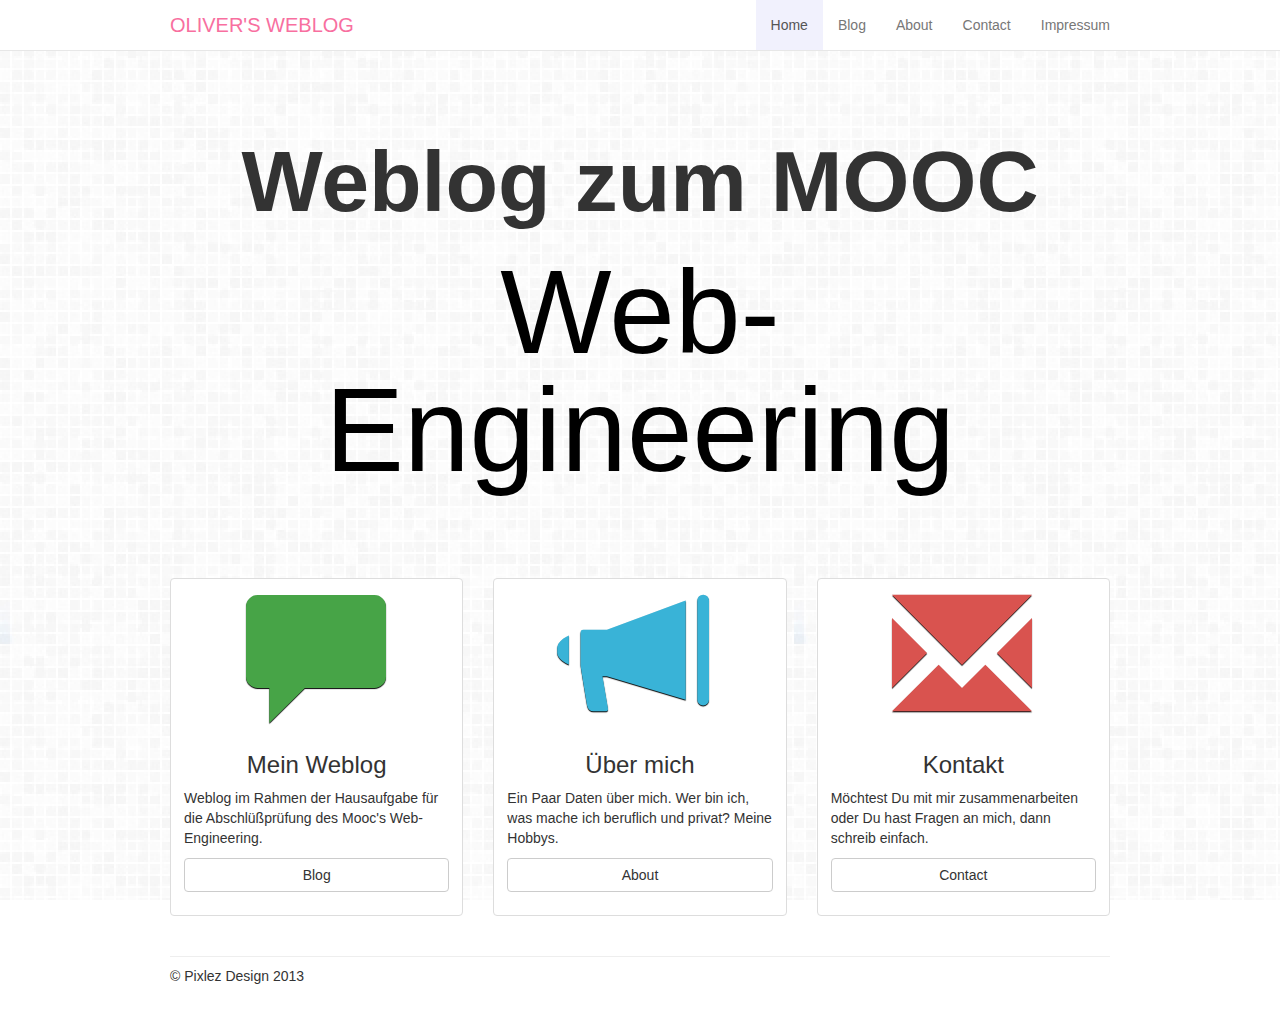
<file: index.html>
<!DOCTYPE html>
<html lang="en">
  <head>
    <meta charset="utf-8">
    <meta http-equiv="X-UA-Compatible" content="IE=edge">
    <meta name="viewport" content="width=device-width, initial-scale=1.0">
    <meta name="description" content="">
    <meta name="author" content="Oliver Wagner">
    <!--<link rel="shortcut icon" href="../../docs-assets/ico/favicon.png">-->

    <title>Weblog zum MOOC "Web-Engineering"</title>

    <!-- Bootstrap core CSS -->
    <link href="css/bootstrap.css" rel="stylesheet">

    <!-- Custom styles for this template -->
    <link href="css/stylesheet.css" rel="stylesheet">

    <!-- Just for debugging purposes. Don't actually copy this line! -->
    <!--[if lt IE 9]><script src="../../docs-assets/js/ie8-responsive-file-warning.js"></script><![endif]-->

    <!-- HTML5 shim and Respond.js IE8 support of HTML5 elements and media queries -->
    <!--[if lt IE 9]>
      <script src="https://oss.maxcdn.com/libs/html5shiv/3.7.0/html5shiv.js"></script>
      <script src="https://oss.maxcdn.com/libs/respond.js/1.3.0/respond.min.js"></script>
    <![endif]-->
  </head>

  <body>

    <!-- Fixed navbar -->
    <div class="navbar navbar-default navbar-fixed-top" role="navigation">
      <div class="container">
        <div class="navbar-header">
          <button type="button" class="navbar-toggle" data-toggle="collapse" data-target=".navbar-collapse">
            <span class="sr-only">Toggle navigation</span>
            <span class="icon-bar"></span>
            <span class="icon-bar"></span>
            <span class="icon-bar"></span>
          </button>
          <a class="navbar-brand" href="index.html">Oliver's Weblog</a>
        </div>
        <div class="navbar-collapse collapse">
          <ul class="nav navbar-nav navbar-right">
            <li class="active"><a href="index.html">Home</a></li>
            <li><a href="blog.html">Blog</a></li>
            <li><a href="about.html">About</a></li>
            <li><a href="contact.html">Contact</a></li>
            <li><a href="impressum.html">Impressum</a></li>
          </ul>
        </div><!--/.nav-collapse -->
      </div>
    </div>

    <div class="container">

        <!-- Main component for a primary marketing message or call to action -->
        <div class="jumbotron">
            <h1>Weblog zum MOOC <span>Web-Engineering</span></h1>
        </div>
        
<div id="teaser" class="row">
    
  <div class="col-xs-4">
    <div class="thumbnail">
      <div class="glyphicon glyphicon-comment"></div>
      <div class="caption">
        <h3>Mein Weblog</h3>
        <p>Weblog im Rahmen der Hausaufgabe für die Abschlüßprüfung des Mooc's Web-Engineering.</p>
        <p><a href="blog.html" class="btn btn-default" role="button">Blog</a></p>
      </div>
    </div>
  </div>
    
  <div class="col-xs-4">
    <div class="thumbnail">
      <div class="glyphicon glyphicon-bullhorn"></div>
      <div class="caption">
        <h3>Über mich</h3>
        <p>Ein Paar Daten über mich. Wer bin ich, was mache ich beruflich und privat? Meine Hobbys.</p>
        <p><a href="about.html" class="btn btn-default" role="button">About</a></p>
      </div>
    </div>
  </div>
    
  <div class="col-xs-4">
    <div class="thumbnail">
      <div class="glyphicon glyphicon-envelope"></div>
      <div class="caption">
        <h3>Kontakt</h3>
        <p>Möchtest Du mit mir zusammenarbeiten oder Du hast Fragen an mich, dann schreib einfach.</p>
        <p><a href="contact.html" class="btn btn-default" role="button">Contact</a></p>
      </div>
    </div>
  </div>
    
</div>
            
<div class="footer">
    <p>© Pixlez Design 2013</p>
</div>
                    

    </div> <!-- /container -->


    <!-- Bootstrap core JavaScript
    ================================================== -->
    <!-- Placed at the end of the document so the pages load faster -->
    <script src="https://code.jquery.com/jquery-1.10.2.min.js"></script>
    <script src="js/bootstrap.min.js"></script>
    <script src="js/holder.js"></script>
  </body>
</html>
</file>
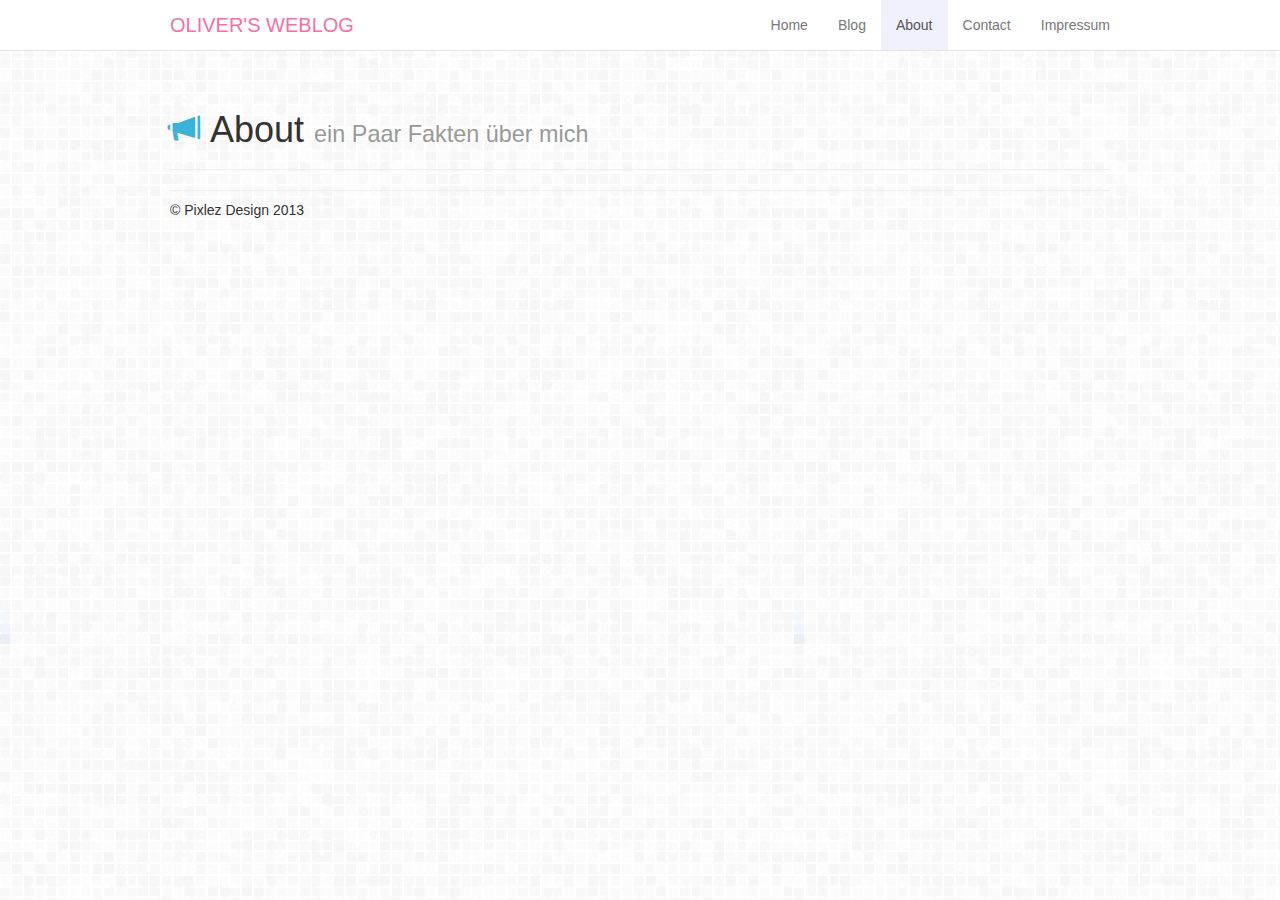
<file: about.html>
<!DOCTYPE html>
<html lang="en">
  <head>
    <meta charset="utf-8">
    <meta http-equiv="X-UA-Compatible" content="IE=edge">
    <meta name="viewport" content="width=device-width, initial-scale=1.0">
    <meta name="description" content="">
    <meta name="author" content="Oliver Wagner">
    <!--<link rel="shortcut icon" href="../../docs-assets/ico/favicon.png">-->

    <title>About | Weblog zum MOOC "Web-Engineering"</title>

    <!-- Bootstrap core CSS -->
    <link href="css/bootstrap.css" rel="stylesheet">

    <!-- Custom styles for this template -->
    <link href="css/stylesheet.css" rel="stylesheet">

    <!-- Just for debugging purposes. Don't actually copy this line! -->
    <!--[if lt IE 9]><script src="../../docs-assets/js/ie8-responsive-file-warning.js"></script><![endif]-->

    <!-- HTML5 shim and Respond.js IE8 support of HTML5 elements and media queries -->
    <!--[if lt IE 9]>
      <script src="https://oss.maxcdn.com/libs/html5shiv/3.7.0/html5shiv.js"></script>
      <script src="https://oss.maxcdn.com/libs/respond.js/1.3.0/respond.min.js"></script>
    <![endif]-->
  </head>

  <body>

    <!-- Fixed navbar -->
    <div class="navbar navbar-default navbar-fixed-top" role="navigation">
      <div class="container">
        <div class="navbar-header">
          <button type="button" class="navbar-toggle" data-toggle="collapse" data-target=".navbar-collapse">
            <span class="sr-only">Toggle navigation</span>
            <span class="icon-bar"></span>
            <span class="icon-bar"></span>
            <span class="icon-bar"></span>
          </button>
          <a class="navbar-brand" href="index.html">Oliver's Weblog</a>
        </div>
        <div class="navbar-collapse collapse">
          <ul class="nav navbar-nav navbar-right">
            <li><a href="index.html">Home</a></li>
            <li><a href="blog.html">Blog</a></li>
            <li class="active"><a href="about.html">About</a></li>
            <li><a href="contact.html">Contact</a></li>
            <li><a href="impressum.html">Impressum</a></li>
          </ul>
        </div><!--/.nav-collapse -->
      </div>
    </div>

    <div class="container">


        
        <div class="page-header">
            <h1><span class="glyphicon glyphicon-bullhorn"></span>About <small>ein Paar Fakten über mich</small></h1>
        </div>
            
 
            

        
 <div class="footer">
    <p>© Pixlez Design 2013</p>
</div>
                    

    </div> <!-- /container -->


    <!-- Bootstrap core JavaScript
    ================================================== -->
    <!-- Placed at the end of the document so the pages load faster -->
    <script src="https://code.jquery.com/jquery-1.10.2.min.js"></script>
    <script src="js/bootstrap.min.js"></script>
    <script src="js/holder.js"></script>
  </body>
</html>
</file>
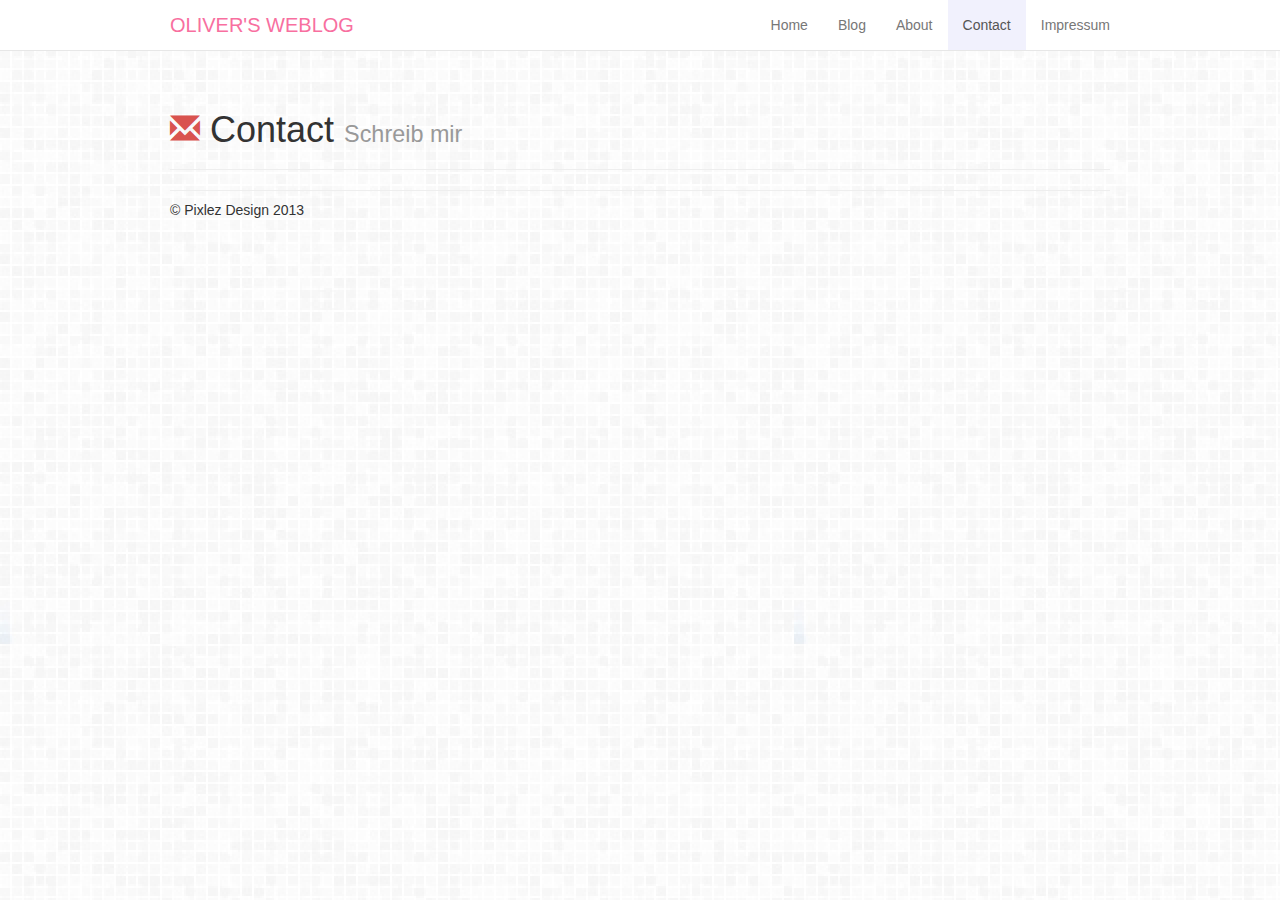
<file: contact.html>
<!DOCTYPE html>
<html lang="en">
  <head>
    <meta charset="utf-8">
    <meta http-equiv="X-UA-Compatible" content="IE=edge">
    <meta name="viewport" content="width=device-width, initial-scale=1.0">
    <meta name="description" content="">
    <meta name="author" content="Oliver Wagner">
    <!--<link rel="shortcut icon" href="../../docs-assets/ico/favicon.png">-->

    <title>Contact | Weblog zum MOOC "Web-Engineering"</title>

    <!-- Bootstrap core CSS -->
    <link href="css/bootstrap.css" rel="stylesheet">

    <!-- Custom styles for this template -->
    <link href="css/stylesheet.css" rel="stylesheet">

    <!-- Just for debugging purposes. Don't actually copy this line! -->
    <!--[if lt IE 9]><script src="../../docs-assets/js/ie8-responsive-file-warning.js"></script><![endif]-->

    <!-- HTML5 shim and Respond.js IE8 support of HTML5 elements and media queries -->
    <!--[if lt IE 9]>
      <script src="https://oss.maxcdn.com/libs/html5shiv/3.7.0/html5shiv.js"></script>
      <script src="https://oss.maxcdn.com/libs/respond.js/1.3.0/respond.min.js"></script>
    <![endif]-->
  </head>

  <body>

    <!-- Fixed navbar -->
    <div class="navbar navbar-default navbar-fixed-top" role="navigation">
      <div class="container">
        <div class="navbar-header">
          <button type="button" class="navbar-toggle" data-toggle="collapse" data-target=".navbar-collapse">
            <span class="sr-only">Toggle navigation</span>
            <span class="icon-bar"></span>
            <span class="icon-bar"></span>
            <span class="icon-bar"></span>
          </button>
          <a class="navbar-brand" href="index.html">Oliver's Weblog</a>
        </div>
        <div class="navbar-collapse collapse">
          <ul class="nav navbar-nav navbar-right">
            <li><a href="index.html">Home</a></li>
            <li><a href="blog.html">Blog</a></li>
            <li><a href="about.html">About</a></li>
            <li class="active"><a href="contact.html">Contact</a></li>
            <li><a href="impressum.html">Impressum</a></li>
          </ul>
        </div><!--/.nav-collapse -->
      </div>
    </div>

    <div class="container">


        
        <div class="page-header">
            <h1><span class="glyphicon glyphicon-envelope"></span>Contact <small>Schreib mir</small></h1>
        </div>
            
 
            

        
 <div class="footer">
    <p>© Pixlez Design 2013</p>
</div>
                    

    </div> <!-- /container -->


    <!-- Bootstrap core JavaScript
    ================================================== -->
    <!-- Placed at the end of the document so the pages load faster -->
    <script src="https://code.jquery.com/jquery-1.10.2.min.js"></script>
    <script src="js/bootstrap.min.js"></script>
    <script src="js/holder.js"></script>
  </body>
</html>
</file>
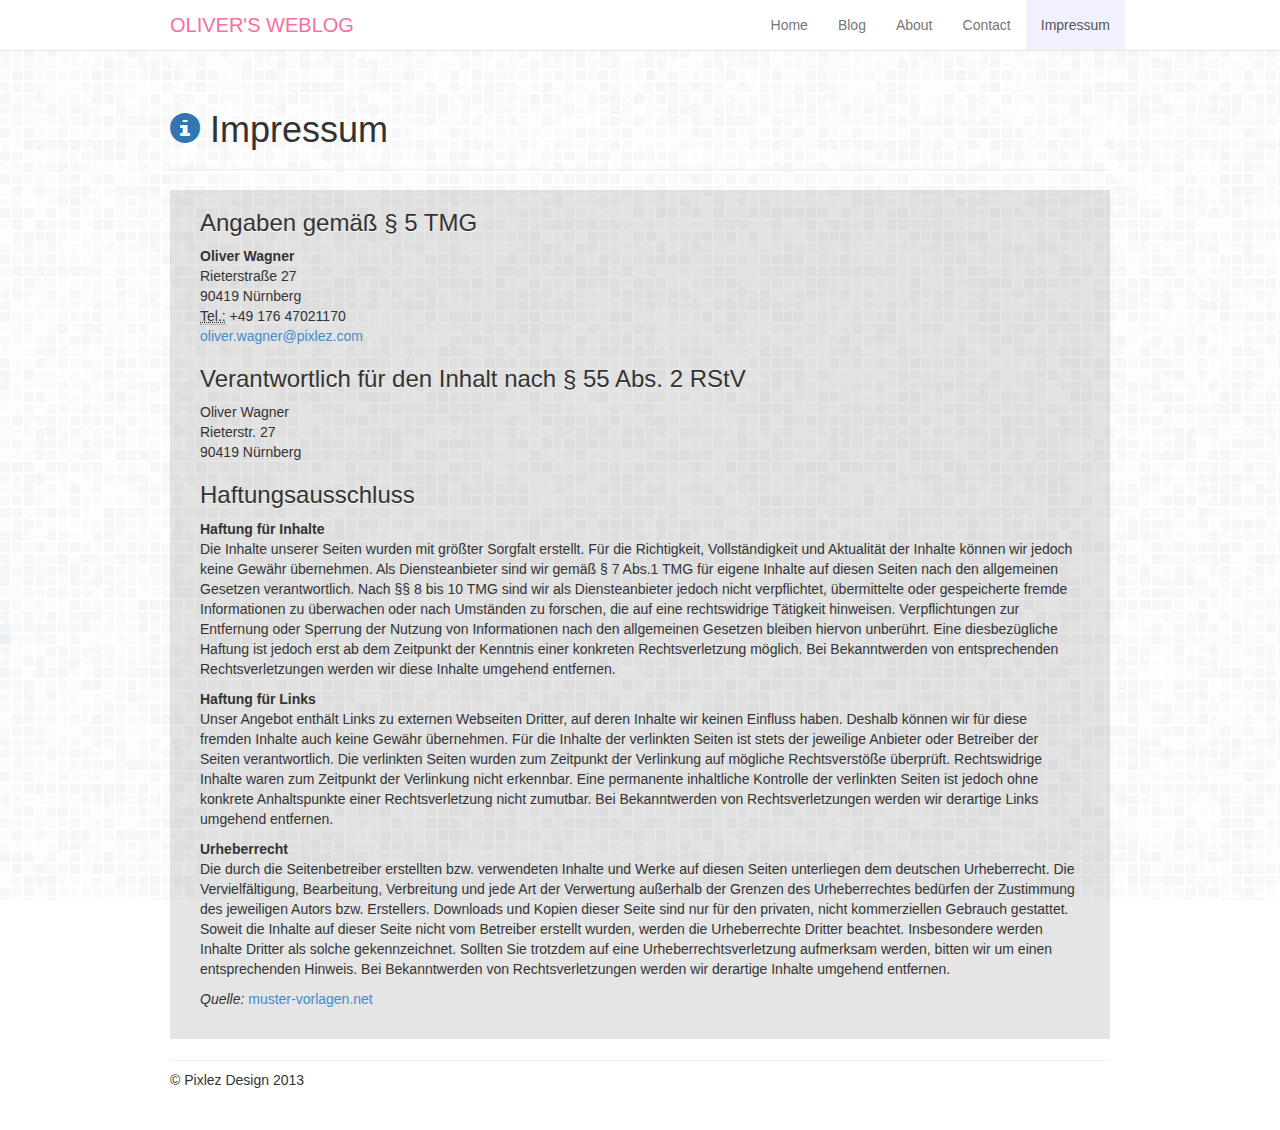
<file: impressum.html>
<!DOCTYPE html>
<html lang="en">
  <head>
    <meta charset="utf-8">
    <meta http-equiv="X-UA-Compatible" content="IE=edge">
    <meta name="viewport" content="width=device-width, initial-scale=1.0">
    <meta name="description" content="">
    <meta name="author" content="Oliver Wagner">
    <!--<link rel="shortcut icon" href="../../docs-assets/ico/favicon.png">-->

    <title>Impressum | Weblog zum MOOC "Web-Engineering"</title>

    <!-- Bootstrap core CSS -->
    <link href="css/bootstrap.css" rel="stylesheet">

    <!-- Custom styles for this template -->
    <link href="css/stylesheet.css" rel="stylesheet">

    <!-- Just for debugging purposes. Don't actually copy this line! -->
    <!--[if lt IE 9]><script src="../../docs-assets/js/ie8-responsive-file-warning.js"></script><![endif]-->

    <!-- HTML5 shim and Respond.js IE8 support of HTML5 elements and media queries -->
    <!--[if lt IE 9]>
      <script src="https://oss.maxcdn.com/libs/html5shiv/3.7.0/html5shiv.js"></script>
      <script src="https://oss.maxcdn.com/libs/respond.js/1.3.0/respond.min.js"></script>
    <![endif]-->
  </head>

  <body>

    <!-- Fixed navbar -->
    <div class="navbar navbar-default navbar-fixed-top" role="navigation">
      <div class="container">
        <div class="navbar-header">
          <button type="button" class="navbar-toggle" data-toggle="collapse" data-target=".navbar-collapse">
            <span class="sr-only">Toggle navigation</span>
            <span class="icon-bar"></span>
            <span class="icon-bar"></span>
            <span class="icon-bar"></span>
          </button>
          <a class="navbar-brand" href="index.html">Oliver's Weblog</a>
        </div>
        <div class="navbar-collapse collapse">
          <ul class="nav navbar-nav navbar-right">
            <li><a href="index.html">Home</a></li>
            <li><a href="blog.html">Blog</a></li>
            <li><a href="about.html">About</a></li>
            <li><a href="contact.html">Contact</a></li>
            <li class="active"><a href="impressum.html">Impressum</a></li>
          </ul>
        </div><!--/.nav-collapse -->
      </div>
    </div>

    <div class="container">


        
        <div class="page-header">
            <h1><span class="glyphicon glyphicon-info-sign"></span>Impressum <small></small></h1>
        </div>
            
 
         <article>
            <div class="row">
                
                <div class="col-xs-12">
                    <div class="caption">
                        <h3>Angaben gem&auml;&szlig; &sect; 5 TMG</h3>
                        <p>
                            <address>
                              <strong>Oliver Wagner</strong><br>
                              Rieterstraße 27<br>
                              90419 Nürnberg<br>
                              <abbr title="Telefon">Tel.:</abbr> +49 176 47021170<br>
                              <a href="&#109;&#97;&#105;&#108;&#116;&#111;&#58;&#111;&#108;&#105;&#118;&#101;&#114;&#46;&#119;&#97;&#103;&#110;&#101;&#114;&#64;&#112;&#105;&#120;&#108;&#101;&#122;&#46;&#99;&#111;&#109;">&#111;&#108;&#105;&#118;&#101;&#114;&#46;&#119;&#97;&#103;&#110;&#101;&#114;&#64;&#112;&#105;&#120;&#108;&#101;&#122;&#46;&#99;&#111;&#109;</a>
                            </address>
                        </p>
                    
                        <h3>Verantwortlich f&uuml;r den Inhalt nach &sect; 55 Abs. 2 RStV</h3>
                        <p>
                            Oliver Wagner<br />
                            Rieterstr. 27<br />
                            90419 N&uuml;rnberg<br/>     
                        </p>
                    
                    
                    
                        <h3>Haftungsausschluss</h3>
                        <p><strong>Haftung f&uuml;r Inhalte</strong><br/>
                        Die Inhalte unserer Seiten wurden mit gr&ouml;&szlig;ter Sorgfalt erstellt. F&uuml;r die Richtigkeit, Vollst&auml;ndigkeit und Aktualit&auml;t der Inhalte k&ouml;nnen wir jedoch keine Gew&auml;hr &uuml;bernehmen. Als Diensteanbieter sind wir gem&auml;&szlig; &sect; 7 Abs.1 TMG f&uuml;r eigene Inhalte auf diesen Seiten nach den allgemeinen Gesetzen verantwortlich. Nach &sect;&sect; 8 bis 10 TMG sind wir als Diensteanbieter jedoch nicht verpflichtet, &uuml;bermittelte oder gespeicherte fremde Informationen zu &uuml;berwachen oder nach Umst&auml;nden zu forschen, die auf eine rechtswidrige T&auml;tigkeit hinweisen. Verpflichtungen zur Entfernung oder Sperrung der Nutzung von Informationen nach den allgemeinen Gesetzen bleiben hiervon unber&uuml;hrt. Eine diesbez&uuml;gliche Haftung ist jedoch erst ab dem Zeitpunkt der Kenntnis einer konkreten Rechtsverletzung m&ouml;glich. Bei Bekanntwerden von entsprechenden Rechtsverletzungen werden wir diese Inhalte umgehend entfernen.</p>                
                    
                        <p><strong>Haftung f&uuml;r Links</strong><br/>
Unser Angebot enth&auml;lt Links zu externen Webseiten Dritter, auf deren Inhalte wir keinen Einfluss haben. Deshalb k&ouml;nnen wir f&uuml;r diese fremden Inhalte auch keine Gew&auml;hr &uuml;bernehmen. F&uuml;r die Inhalte der verlinkten Seiten ist stets der jeweilige Anbieter oder Betreiber der Seiten verantwortlich. Die verlinkten Seiten wurden zum Zeitpunkt der Verlinkung auf m&ouml;gliche Rechtsverst&ouml;&szlig;e &uuml;berpr&uuml;ft. Rechtswidrige Inhalte waren zum Zeitpunkt der Verlinkung nicht erkennbar. Eine permanente inhaltliche Kontrolle der verlinkten Seiten ist jedoch ohne konkrete Anhaltspunkte einer Rechtsverletzung nicht zumutbar. Bei Bekanntwerden von Rechtsverletzungen werden wir derartige Links umgehend entfernen.</p>                   
                    
                        <p><strong>Urheberrecht</strong><br/>
Die durch die Seitenbetreiber erstellten bzw. verwendeten Inhalte und Werke auf diesen Seiten unterliegen dem deutschen Urheberrecht. Die Vervielf&auml;ltigung, Bearbeitung, Verbreitung und jede Art der Verwertung au&szlig;erhalb der Grenzen des Urheberrechtes bed&uuml;rfen der Zustimmung des jeweiligen Autors bzw. Erstellers. Downloads und Kopien dieser Seite sind nur f&uuml;r den privaten, nicht kommerziellen Gebrauch gestattet. Soweit die Inhalte auf dieser Seite nicht vom Betreiber erstellt wurden, werden die Urheberrechte Dritter beachtet. Insbesondere werden Inhalte Dritter als solche gekennzeichnet. Sollten Sie trotzdem auf eine Urheberrechtsverletzung aufmerksam werden, bitten wir um einen entsprechenden Hinweis. Bei Bekanntwerden von Rechtsverletzungen werden wir derartige Inhalte umgehend entfernen.</p>                  
                        <p><i>Quelle: </i><a href="http://www.muster-vorlagen.net/" target="_blank">muster-vorlagen.net</a></p>
                    
                    </div>
                </div>
                
                <!--
                <div class="col-xs-6">
                </div>
                -->
                
            </div>
        </article>  
        
        
        
        

        

    


        
        

        
        
        

 <div class="footer">
    <p>© Pixlez Design 2013</p>
</div>       
 
                    

    </div> <!-- /container -->


    <!-- Bootstrap core JavaScript
    ================================================== -->
    <!-- Placed at the end of the document so the pages load faster -->
    <script src="https://code.jquery.com/jquery-1.10.2.min.js"></script>
    <script src="js/bootstrap.min.js"></script>
    <script src="js/holder.js"></script>
  </body>
</html>
</file>
<file: css/stylesheet.css>
body {
    
  min-height: 600px;
  padding-top: 70px;
    background-image:url(../images/grey_@2X.png);
    background-attachment:fixed;
}



.container {
  max-width: none !important;
  width: 970px;
}

/*
.jumbotron {
	background-image: url(../images/background.png);
	padding:0 !important;
	
	
}

.transparent-box {
	background-color: rgba(255,255,255,0.9);
	padding:60px;
	
}
*/



.navbar {
    background-color:white !important;

}

.navbar-default .navbar-nav > .active > a,
.navbar-default .navbar-nav > .active > a:hover,
.navbar-default .navbar-nav > .active > a:focus {
  color: #555555;
  background-color: rgba(220, 220, 250, 0.4) !important;
}

a.navbar-brand {
    color:rgb(248, 111, 159) !important;
    font-weight:;
    text-shadow: 0 1px 0px rgba(0,0,0, 0.0);
    text-transform:uppercase;
    font-size:20px
}






.jumbotron {
    background-color: rgba(0,0,0,0.0);
}
.jumbotron h1 {
    color: #333;
	text-align:center;
    font-weight:900;
    font-size:410%;
    /*text-shadow: 0 0px 5px rgba(0,0,0, 1.0);*/
    
}


.jumbotron h1 span {
    display:block;
    text-align:center;
    margin-top: 30px;
    font-size:137%;   
    font-weight:100;
    color:black;
    text-shadow:none;
}


#teaser div.glyphicon {
    display:block;
    font-size: 1000%;
    width:142px;
    margin:auto;
    
    text-shadow: 0 1px 1px rgba(0, 0, 0, 0.99);
    
}


#teaser div.glyphicon-comment {
    color:#47A447;
}

#teaser div.glyphicon-bullhorn {
    color:#39B3D7;
}

#teaser div.glyphicon-envelope {
    color:#D9534F;
}

#teaser a.btn {
    display:block;
}

#teaser h3 {text-align:center;}




article {
    background-color: rgba(0,0,0,0.1); 
    margin-bottom:1.5em;
}
article h3 {
    text-shadow: 0 1px 0 rgba(255, 255, 255, 0.7);
}
.post-meta {
    color:rgba(255, 89, 172, 0.91);
    margin-bottom:1.5em;  
}
article .caption {
    padding:0 30px 20px 30px;
}
article a.btn {
    float:right;
}


       




.page-header span.glyphicon {
    font-size:30px;
    margin-right:10px
}
 
.page-header span.glyphicon-comment {
    color:#47A447;
}

.page-header span.glyphicon-bullhorn {
    color:#39B3D7;
}

.page-header span.glyphicon-envelope {
    color:#D9534F;
}

.page-header span.glyphicon-info-sign {
    color:#3276B1;
}


.footer {
  padding-top: 9px;
  margin: 20px 0 40px;
  border-top: 1px solid #eeeeee;
}
</file>
